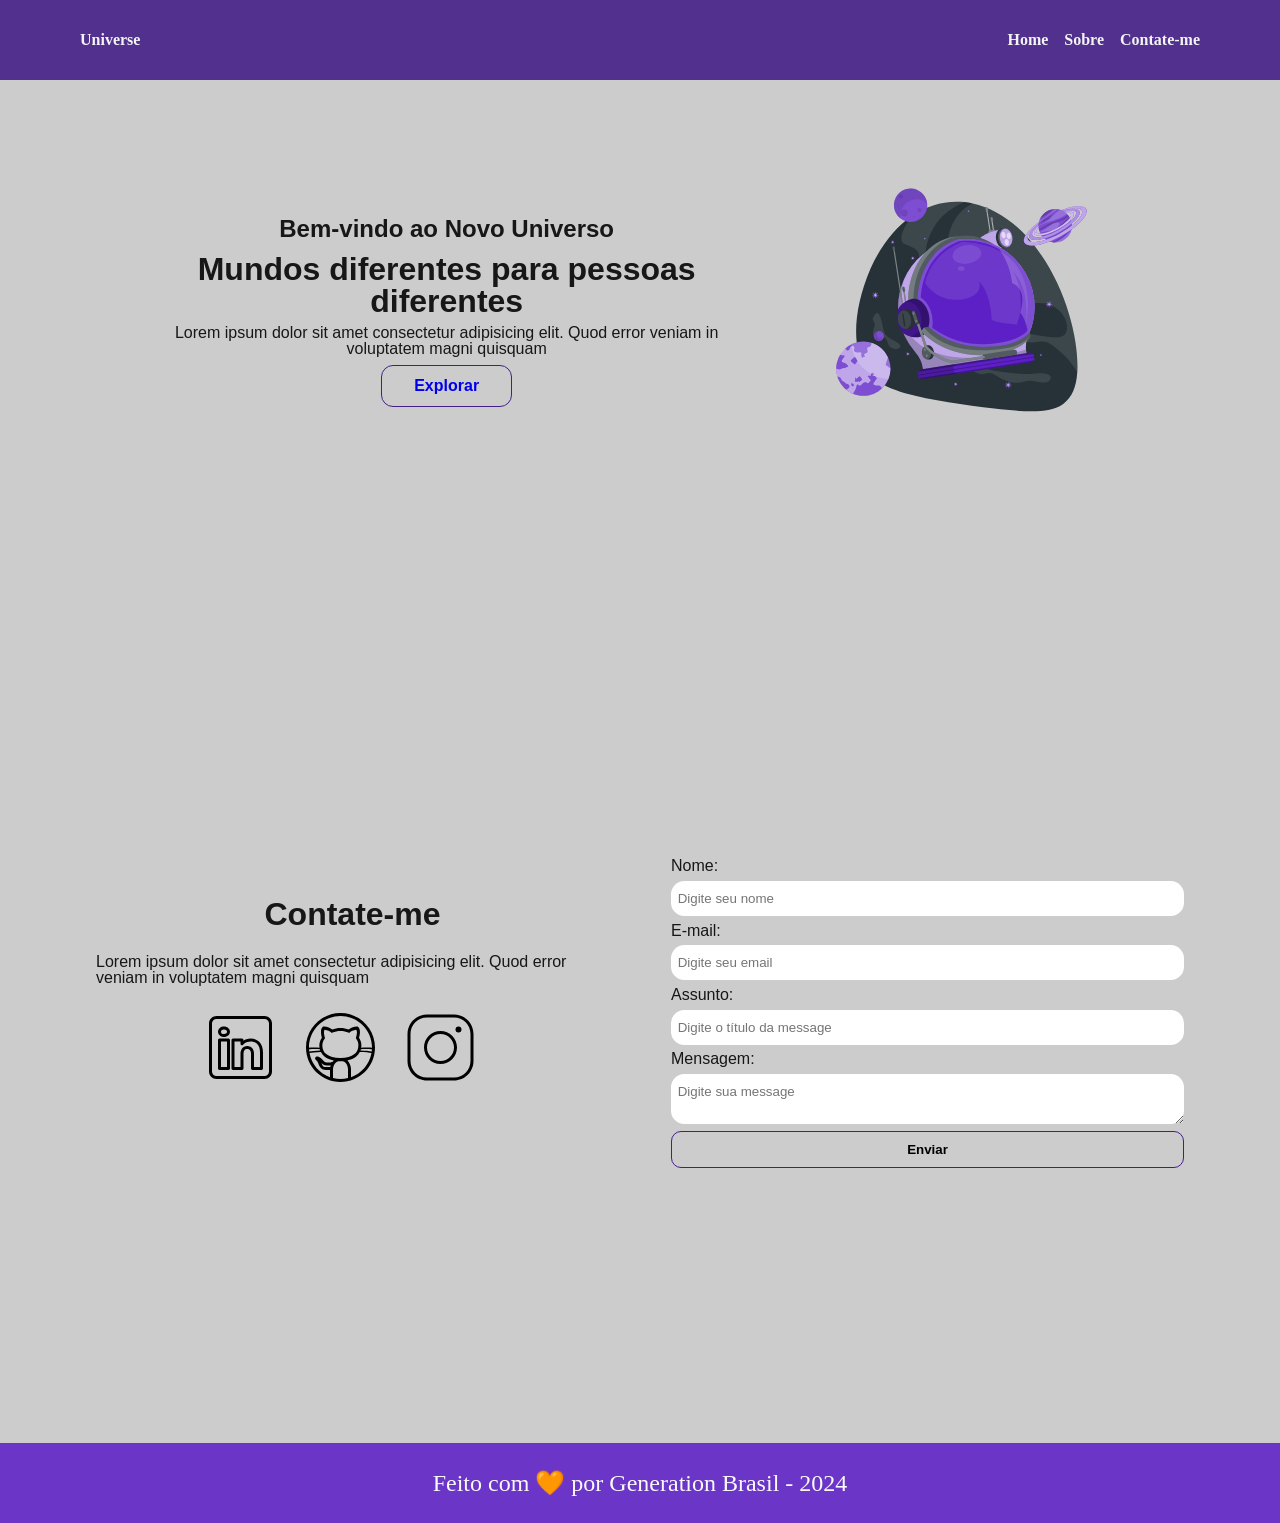
<file: index.html>
<!DOCTYPE html>
<html lang="pt-br">

<head>
    <meta charset="UTF-8">
    <meta name="viewport" content="width=device-width, initial-scale=1.0">
    <meta name="description" content="Projeto Portfólio">
    <meta name="author" content="Generation Brasil">
    <meta name="keywords" content="HTML, CSS, JavaScript">

    <link rel="stylesheet" href="./assets/css/reset.css">
    <link rel="stylesheet" href="./assets/css/stylesheet.css">
    <link rel="stylesheet" href="./assets/css/index.css">

    <link rel="icon" href="./assets/img/favicon.svg" type="image/svg+xml" />
    <title>Universe</title>
</head>

<body>
    <header class="flex menu_container">
        <div id="header_content" class="menu_content">
            <div id="titulo">
                <a href="#">Universe</a>
            </div>

            <div id="menu">
                <nav>
                    <ul class="flex menu_lista">
                        <li><a href="#">Home</a></li>
                        <li><a href="#about">Sobre</a></li>
                        <li><a href="#contact">Contate-me</a></li>
                    </ul>
                </nav>
            </div>
        </div>
    </header>

    <main>
        <section id="home" class="flex home">
            <article id="home_texto" class="home_texto">
                <h4 class="home_h4">Bem-vindo ao Novo Universo</h4>
                <h1 class="home_h1">Mundos diferentes para pessoas diferentes</h1>
                <p class="home_p">Lorem ipsum dolor sit amet consectetur adipisicing elit. Quod error veniam in voluptatem magni
                    quisquam</p>
                <a class="button explorar" target="_blank" href="https://github.com/conteudoGeneration" alt="Github da Generation Brasil">Explorar</a>
            </article>

            <article id="home_imagem">
                <img src="./assets/img/astronauta.svg" alt="Capacete de Astronauta Animado" width="300">
            </article>
        </section>

        <section id="about" class="flex about">

        </section>

        <section id="contact" class="contato_container">
            <article id="redes_sociais" class="flex contato_content">
                <h4>Contate-me</h4>
                <p>Lorem ipsum dolor sit amet consectetur adipisicing elit.
                    Quod error veniam in voluptatem magni quisquam</p>

                <div id="icones_redes_sociais" class="flex social_container">
                    <a href="">
                        <img class="social_icon" src="assets/img/linkedin.svg" alt="LinkedIn" />
                    </a>
                    <a href="">
                        <img class="social_icon" src="assets/img/github.svg" alt="Github" />
                    </a>
                    <a href="">
                        <img class="social_icon" src="assets/img/instagram.svg" alt="Instagram" />
                    </a>
                </div>
            </article>

            <form id="formulario" action="https://formsubmit.co/d425c3abca8e6edad333b3d489546a89" method="POST">

                <input type="hidden" name="_next" value="https://roberdan-andrade.github.io/Portfolio_Generation/sucess.html">
                <input type="hidden" name="_captcha" value="false">

                <label for="name">Nome: </label>
                <input id="name" type="text" name="name" placeholder="Digite seu nome">
                <span id="txtNome"></span>

                <label for="email">E-mail: </label>
                <input id="email" type="text" name="email" placeholder="Digite seu email">
                <span id="txtEmail"></span>

                <label for="subject">Assunto: </label>
                <input id="subject" type="text" name="subject" placeholder="Digite o título da message">
                <span id="txtSubject"></span>

                <label for="message">Mensagem: </label>
                <textarea id="message" name="message" placeholder="Digite sua message"></textarea>

                <button class="button" type="submit">Enviar</button>
            </form>
        </section>
    </main>

    <footer>
        <p  class="footer">Feito com 🧡 por Generation Brasil - 2024</p>
    </footer>
    
</body>

<script src="assets/js/script.js"></script>
</html>
</file>
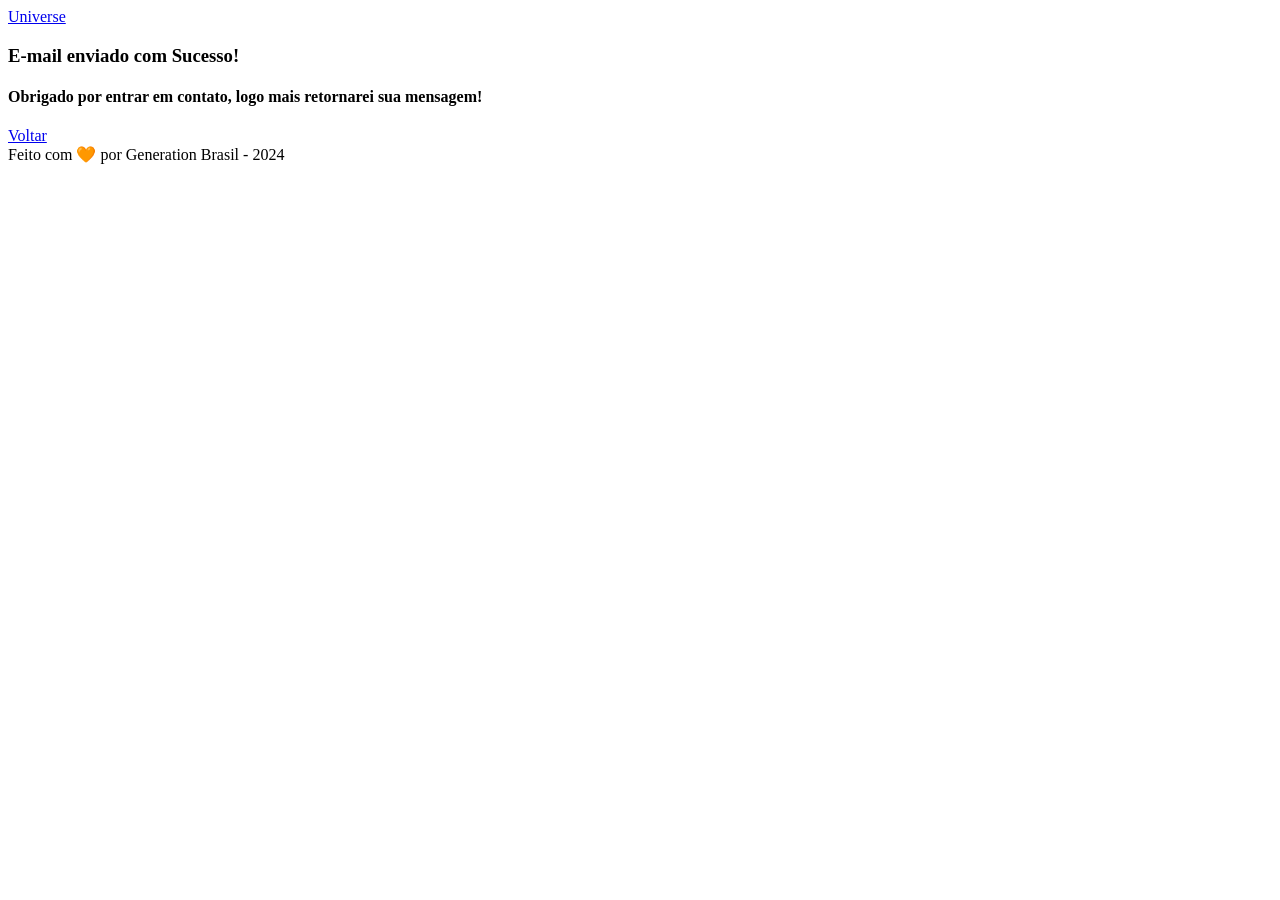
<file: sucess.html>
<!DOCTYPE html>
<html lang="pt-br">

<head>
    <meta charset="UTF-8">
    <meta name="viewport" content="width=device-width, initial-scale=1.0">
    <meta name="description" content="Projeto Portfólio">
    <meta name="author" content="Generation Brasil">
    <meta name="keywords" content="HTML, CSS, JavaScript">
    <link rel="icon" href="./assets/img/favicon.svg" />

    <title>Universe</title>
</head>

<body>
    <!-- Cabeçalho da Página (header) -->
    <header>

        <!-- Div Conteudo do Cabeçalho -->
        <div id="header_content">

             <!-- Conteúdo do Cabeçalho -->
             <div id="menu_content_sucess">

                <!-- Hyperlink -->
                <a href="index.html">Universe</a>

            </div>

        </div>
    </header>

    <!-- Seção Principal da Página (main) -->
    <main>

        <!-- Seção Home -->
        <section id="home">

            <!-- Texto da Seção Home -->
            <article id="home_texto">

                <h1>E-mail enviado com Sucesso!</h1>
                <h4>Obrigado por entrar em contato, logo mais retornarei sua mensagem!</h4>

                <a href="index.html">Voltar</a>

            </article>

        </section>

    </main>

    <!-- Rodapé da Página (footer) -->
    <footer>
        Feito com 🧡 por Generation Brasil - 2024
    </footer>

</body>

</html>
</file>
<file: assets/css/stylesheet.css>
:root {
    --purple-200: #9a7bd1;
    --purple-500: #6b36c8;
    --purple-800: #441f88;
 
    --black-800: #171717;
 
    --gray-200: #cccccc;
    --gray-400: #505861;
 
    --white: #F9F9F9;
}

* {
    text-decoration: none;
    font-family: Arial, Helvetica, sans-serif;
}

html {
    scroll-behavior: smooth;
}

body {
    background-color: var(--gray-200);
    color: var(--black-800);
}

.button {
    border: 1px, solid, var(--purple-800);
    border-radius: 0.75em;

    padding: 0.75em 2em;

    font-weight: 700;
    text-align: center;
}

.button:hover {
    color: var(--gray-200);
    background-color: var(--purple-800);
}

.flex {
    display: flex;
    justify-content: center;
    align-items: center;
}
</file>
<file: assets/css/index.css>
/* Header */

.menu_container {
    background-color: var(--purple-800);
    position: sticky;
    top: 0;
    filter: opacity(0.9);
    height: 80px;
}

.menu_container a {
    font-size: 16px;
    color: var(--white);
    font-weight: bold;
}

.menu_container a:hover {
    color: var(--purple-200);
}

.menu_content {
    max-width: 1120px;
    padding: 0 24px;
    width: 100%;
    display: flex;
    justify-content: space-between;
}

.menu_lista {
    list-style: none;
}
 
.menu_lista li {
    margin: 0 0 0 16px;
}

/* Main - Home */

.home {
    margin: 5em;

    justify-content: space-evenly;
}

.home_texto {
    display: flex;
    flex-direction: column;

    align-items: center;
    justify-content: center;

    width: 50%;
}

.home_h4 {
    font-size: 1.5em;
    font-weight: 600;

    text-align: center;

    margin-bottom: 0.5em;
}

.home_h1 {
    font-size: 2em;
    font-weight: 700;

    text-align: center;
}

.home_p {
    margin: 0.5em 0;

    text-align: center;
}

/* Main - Sobre */

.about {
    margin: 0 5em;
}

.about_foto {
    border: 4px solid var(--purple-500);
    border-radius: 100%;
}

.sobre_texto {
    flex-direction: column;

    margin: 0 1.2em;
    margin-left: 2em;
}

.sobre_h1 {
    font-size: 2em;
    font-weight: 700;

    margin: 0.5em 0;
}

.sobre_p {
    text-align: center;

    width: 80%;
}

.sobre_github {
    margin: 1em 0;
}

.sobre_github_itens {
    padding: 0 2.5em;
}

/* Main - Contato */

.contato_container {
    display: grid;
    grid-template-columns: repeat(auto-fill, 545px);
    gap: 30px;

    align-items: center;

    max-width: 1120px;

    margin: auto;
    height: 100vh;
}

.contato_content {
    flex-direction: column;
    margin: 0 1em;
}

.contato_content h4 {
    font-size: 2em;
    font-weight: 700;
}

.contato_content p {
    margin: 1.5em 0;
}

.social_container a img {
    width: 75%;
    height: 75%;
}

.social_icon:hover {
    filter: 
    brightness(0)
    saturate(100%)
    invert(11%)
    sepia(59%)
    saturate(5377%)
    hue-rotate(259deg)
    brightness(85%)
    contrast(94%)
}

form {
    display: flex;
    flex-direction: column;

    margin-top: 2.5em;
    padding: 1em;
}

form input, textarea {
    margin: 0.5em 0;
    padding: 0.75em 0.5em;

    border-radius: 1em;
    border: none;
}

form button {
    background-color: transparent;
}

/* Footer */

.footer {
    background-color: var(--purple-500);

    height: 80px;

    font-size: 1.5em;
    color: var(--white);

    display: flex;
    justify-content: center;
    align-items: center;
}
</file>
